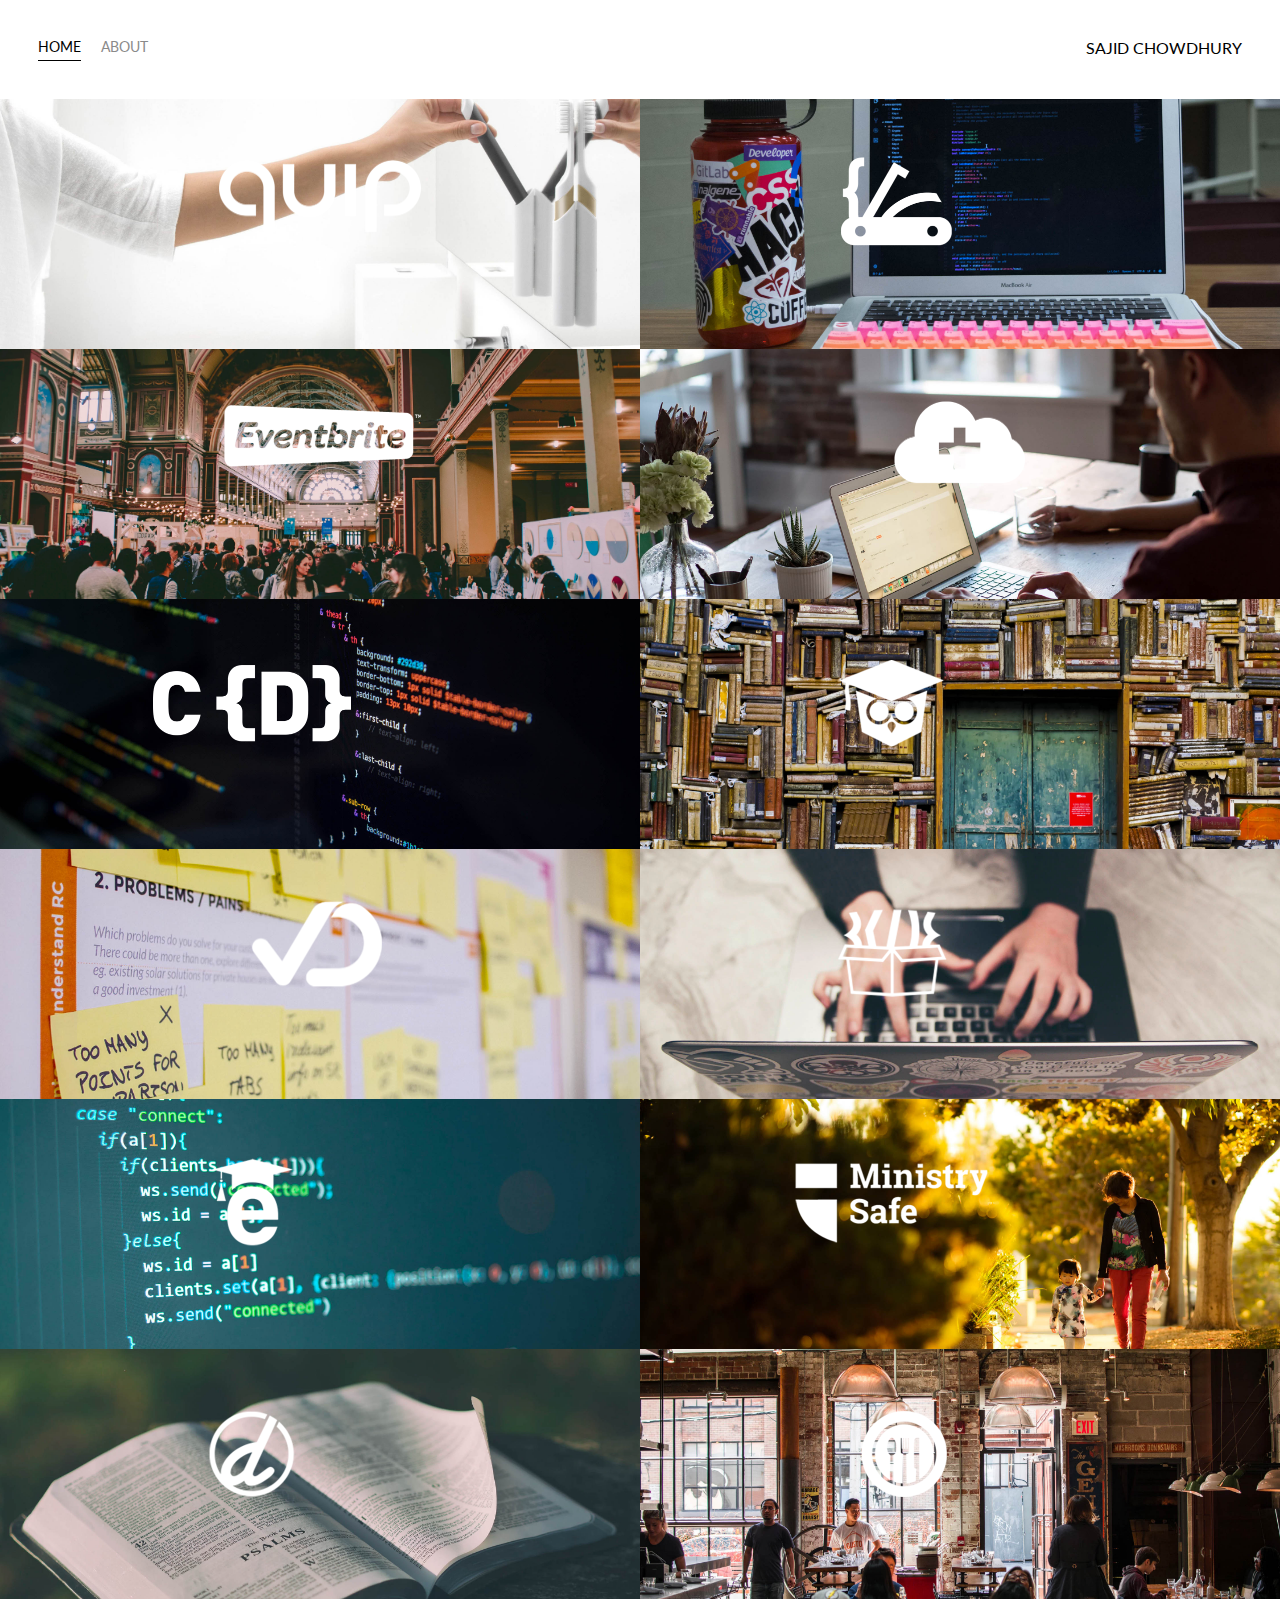
<file: index.html>
<!DOCTYPE html>
<html lang='en'>

<head>
  <meta charset='UTF-8'>
  <title>Portfolio Homepage</title>
  <link href="https://fonts.googleapis.com/css?family=Lato" rel="stylesheet">
  <link rel="stylesheet" href="style.css">
</head>

<body>
  <div class="container">
    <div class="nav-wrapper">
      <div class="left-side">
        <div class="nav-link-wrapper active-nav-link">
          <a href="index.html">Home</a>
        </div>
        <div class="nav-link-wrapper">
          <a href="about.html">About</a>
        </div>
      </div>
      <div class="right-side">
        <div class="brand">
          SAJID CHOWDHURY
        </div>
      </div>
    </div>
    <div class="content-wrapper">
      <div class="portfolio-items-wrapper">
        <div class="portfolio-item-wrapper">
          <div class="portfolio-img-background" style="background-image:url(images/portfolio1.jpg)"></div>
          <div class="img-text-wrapper">
            <div class="logo-wrapper">
              <img src="images/logos/quip.png" alt="">
            </div>
            <div class="subtitle">I built the Quip Ecommerce platform, named a Top 25 Invention by Time Magazine in 2016.</div>
          </div>
        </div>
        <div class="portfolio-item-wrapper">
          <div class="portfolio-img-background" style="background-image:url(images/portfolio2.jpg)"></div>
          <div class="img-text-wrapper">
            <div class="logo-wrapper">
              <img src="images/logos/devcamp.png" alt="">
            </div>
            <div class="subtitle">Coding bootcamp and learning management system.</div>
          </div>
        </div>
        <div class="portfolio-item-wrapper">
          <div class="portfolio-img-background" style="background-image:url(images/portfolio3.jpg)"></div>
          <div class="img-text-wrapper">
            <div class="logo-wrapper">
              <img src="images/logos/eventbrite.png" alt="">
            </div>
            <div class="subtitle">Eventbrite is the leading event management platform on the web with millions of individuals utilizing their applications
              to find, register or, and management events in numerous industries.</div>
          </div>
        </div>
        <div class="portfolio-item-wrapper">
          <div class="portfolio-img-background" style="background-image:url(images/portfolio4.jpg)"></div>
          <div class="img-text-wrapper">
            <div class="logo-wrapper">
              <img src="images/logos/shop-hacker.png" alt="">
            </div>
            <div class="subtitle">Shop Hacker allows you to easily import digital products such as elearning courses, software, and games directly
              into your ecommerce store.</div>
          </div>
        </div>
        <div class="portfolio-item-wrapper">
          <div class="portfolio-img-background" style="background-image:url(images/portfolio5.jpg)"></div>
          <div class="img-text-wrapper">
            <div class="logo-wrapper">
              <img src="images/logos/crondose.png" alt="">
            </div>
            <div class="subtitle">Online tutorials and productivity tips.</div>
          </div>
        </div>
        <div class="portfolio-item-wrapper">
          <div class="portfolio-img-background" style="background-image:url(images/portfolio6.jpg)"></div>
          <div class="img-text-wrapper">
            <div class="logo-wrapper">
              <img src="images/logos/dailysmarty.png" alt="">
            </div>
            <div class="subtitle">Keep track of what you learn every day.</div>
          </div>
        </div>
        <div class="portfolio-item-wrapper">
          <div class="portfolio-img-background" style="background-image:url(images/portfolio7.jpg)"></div>
          <div class="img-text-wrapper">
            <div class="logo-wrapper">
              <img src="images/logos/dashtrack.png" alt="">
            </div>
            <div class="subtitle">What you track improves. DashTrack is a journal that makes it easy to track your daily tasks and make the most
              of your time each day.</div>
          </div>
        </div>
        <div class="portfolio-item-wrapper">
          <div class="portfolio-img-background" style="background-image:url(images/portfolio8.jpg)"></div>
          <div class="img-text-wrapper">
            <div class="logo-wrapper">
              <img src="images/logos/devtrunk.png" alt="">
            </div>
            <div class="subtitle">Online shop for developer happiness.</div>
          </div>
        </div>
        <div class="portfolio-item-wrapper">
          <div class="portfolio-img-background" style="background-image:url(images/portfolio9.jpg)"></div>
          <div class="img-text-wrapper">
            <div class="logo-wrapper">
              <img src="images/logos/edutechional.png" alt="">
            </div>
            <div class="subtitle">Online technology tutorials.</div>
          </div>
        </div>
        <div class="portfolio-item-wrapper">
          <div class="portfolio-img-background" style="background-image:url(images/portfolio10.jpg)"></div>
          <div class="img-text-wrapper">
            <div class="logo-wrapper">
              <img src="images/logos/ministry-safe.png" alt="">
            </div>
            <div class="subtitle">A complete child safety system for organizations.</div>
          </div>
        </div>
        <div class="portfolio-item-wrapper">
          <div class="portfolio-img-background" style="background-image:url(images/portfolio11.jpg)"></div>
          <div class="img-text-wrapper">
            <div class="logo-wrapper">
              <img src="images/logos/open-devos.png" alt="">
            </div>
            <div class="subtitle">Publish and share daily devotionals.</div>
          </div>
        </div>
        <div class="portfolio-item-wrapper">
          <div class="portfolio-img-background" style="background-image:url(images/portfolio12.jpg)"></div>
          <div class="img-text-wrapper">
            <div class="logo-wrapper">
              <img src="images/logos/toastability.png" alt="">
            </div>
            <div class="subtitle">Easy way to manage the digital life of your bar or restaurant.</div>
          </div>
        </div>
      </div>
    </div>
  </div>
  <script src="main.js"></script>
</body>

</html>
</file>
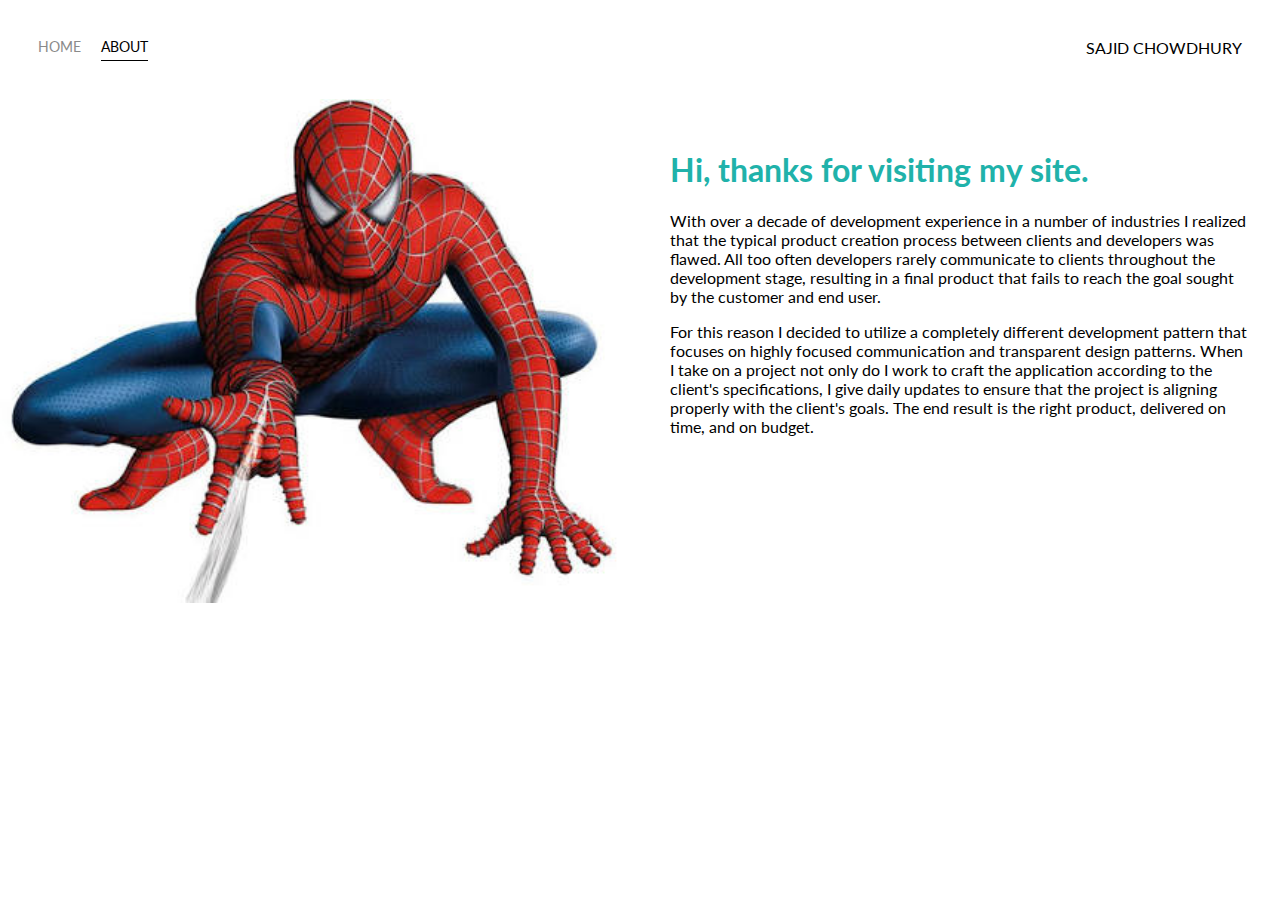
<file: about.html>
<!DOCTYPE html>
<html lang='en'>

<head>
  <meta charset='UTF-8'>
  <title>About</title>
  <link href="https://fonts.googleapis.com/css?family=Lato" rel="stylesheet">
  <link rel="stylesheet" href="style.css">
</head>

<body>
  <div class="container">
    <div class="nav-wrapper">
      <div class="left-side">
        <div class="nav-link-wrapper">
          <a href="index.html">Home</a>
        </div>
        <div class="nav-link-wrapper active-nav-link">
          <a href="about.html">About</a>
        </div>
      </div>
      <div class="right-side">
        <div class="brand">
          SAJID CHOWDHURY
        </div>
      </div>
    </div>
    <div class="content-wrapper">
      <div class="two-column-wrapper">
        <div class="profile-image-wrapper">
          <img src="images/profile.jpg" alt="">
        </div>
        <div class="profile-content-wrapper">
          <h1>Hi, thanks for visiting my site.</h1>
          <p>With over a decade of development experience in a number of industries I realized that the typical product creation
            process between clients and developers was flawed. All too often developers rarely communicate to clients throughout
            the development stage, resulting in a final product that fails to reach the goal sought by the customer and end
            user.
          </p>
          <p>For this reason I decided to utilize a completely different development pattern that focuses on highly focused
            communication and transparent design patterns. When I take on a project not only do I work to craft the application
            according to the client's specifications, I give daily updates to ensure that the project is aligning properly
            with the client's goals. The end result is the right product, delivered on time, and on budget.</p>
        </div>
      </div>
    </div>
  </div>
</body>

</html>
</file>
<file: style.css>
/* Master style */
body {
  font-family: "Lato", sans-serif;
  margin: 0;
}

.container {
  display: grid;
  grid-template-columns: 1fr;
}
/* nav styles */
.nav-wrapper {
  display: flex;
  justify-content: space-between;
  padding: 38px;
}

.left-side {
  display: flex;
}

.nav-wrapper>.left-side>div {
  margin-right: 20px;
  text-transform: uppercase;
  font-size: 0.9rem;
}

.nav-link-wrapper {
  height: 22px;
  border-bottom: 1px solid transparent;
  transition: border-bottom 0.5s;
}

.active-nav-link {
  border-bottom: 1px solid black;
}

.active-nav-link a {
  color: black !important;
}

.nav-link-wrapper a {
  color: #8a8a8a;
  text-decoration: none;
  transition: color 0.5s;
}

.nav-link-wrapper:hover {
  border-bottom: 1px solid black;
}

.nav-link-wrapper a:hover {
  color: black;
}
/* portfolio styles */
.portfolio-items-wrapper {
  display: grid;
  grid-template-columns: 1fr 1fr ;
}

.portfolio-item-wrapper {
  position: relative;
}

.portfolio-img-background {
  background-size: cover;
  background-position: center;
  background-repeat: no-repeat;
  height: 250px;
  width: auto;
}

.img-text-wrapper {
  position: absolute;
  top: 0;
  display: flex;
  flex-direction: column;
  justify-content: center;
  align-items: center;
  height: 100%;
  text-align: center;
  padding-left: 50px;
  padding-right: 50px;
}

.img-text-wrapper .subtitle {
  transition: color 1s;
  color: transparent;
}

.image-blur {
  transition: filter 1s;
  filter: brightness(10%);
}

.img-text-wrapper:hover .subtitle {
  color: lightseagreen;
  font-weight: 600;
}

.logo-wrapper img {
  width: 50%;
  margin-bottom: 20px;
}

.two-column-wrapper {
  display: grid;
  grid-template-columns: 1fr 1fr;
}

.profile-image-wrapper img {
  width: 100%;
}

.profile-content-wrapper {
  padding: 30px;
}

.profile-content-wrapper h1 {
  color: lightseagreen;
}
</file>
